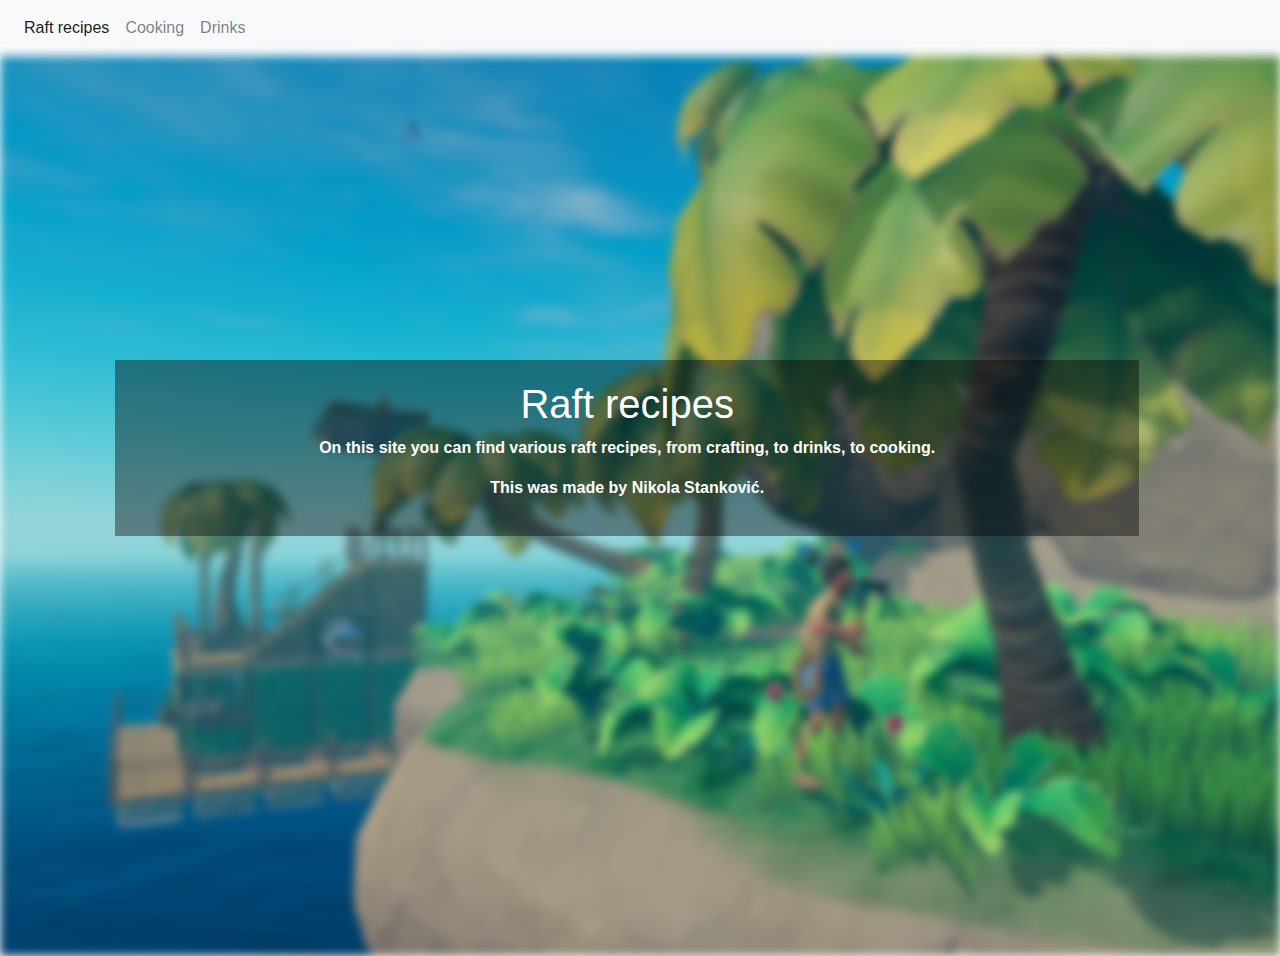
<file: index.html>
<!DOCTYPE html>

<html>
<head>
    <meta charset="UTF-8">
    <title></title>
    <link rel="stylesheet" href="https://cdn.jsdelivr.net/npm/bootstrap@4.3.1/dist/css/bootstrap.min.css" integrity="sha384-ggOyR0iXCbMQv3Xipma34MD+dH/1fQ784/j6cY/iJTQUOhcWr7x9JvoRxT2MZw1T" crossorigin="anonymous">
    <link rel="stylesheet" href="style.css">
</head>
<body>
    <!--Navigation bar-->
    <nav class="navbar navbar-expand-lg navbar-light bg-light">
        <button class="navbar-toggler" type="button" data-toggle="collapse" data-target="#navbarNavDropdown" aria-controls="navbarNavDropdown" aria-expanded="false" aria-label="Toggle navigation">
          <span class="navbar-toggler-icon"></span>
        </button>
        <div class="collapse navbar-collapse" id="navbarNavDropdown">
          <ul class="navbar-nav">
            <li class="nav-item active">
              <a class="nav-link" href="index.html">Raft recipes<span class="sr-only">(current)</span></a>
            </li>
            <li class="nav-item">
              <a class="nav-link" href="cooking.html">Cooking</a>
            </li>
            <li class="nav-item">
              <a class="nav-link" href="drinks.html">Drinks</a>
            </li>
          </ul>
        </div>
    </nav>
    <!--Navigation bar-->

    <div class="bg-image"></div>
    <div class="bg-text" style="left:9%">
      <h1>Raft recipes</h1>
      <p>On this site you can find various raft recipes, from crafting, to drinks, to cooking.</p>
      <p>This was made by Nikola Stanković.</p>
    </div>

    <script src="https://code.jquery.com/jquery-3.3.1.slim.min.js" integrity="sha384-q8i/X+965DzO0rT7abK41JStQIAqVgRVzpbzo5smXKp4YfRvH+8abtTE1Pi6jizo" crossorigin="anonymous"></script>
    <script src="https://cdn.jsdelivr.net/npm/popper.js@1.14.7/dist/umd/popper.min.js" integrity="sha384-UO2eT0CpHqdSJQ6hJty5KVphtPhzWj9WO1clHTMGa3JDZwrnQq4sF86dIHNDz0W1" crossorigin="anonymous"></script>
    <script src="https://cdn.jsdelivr.net/npm/bootstrap@4.3.1/dist/js/bootstrap.min.js" integrity="sha384-JjSmVgyd0p3pXB1rRibZUAYoIIy6OrQ6VrjIEaFf/nJGzIxFDsf4x0xIM+B07jRM" crossorigin="anonymous"></script>

</body>
</html>
</file>
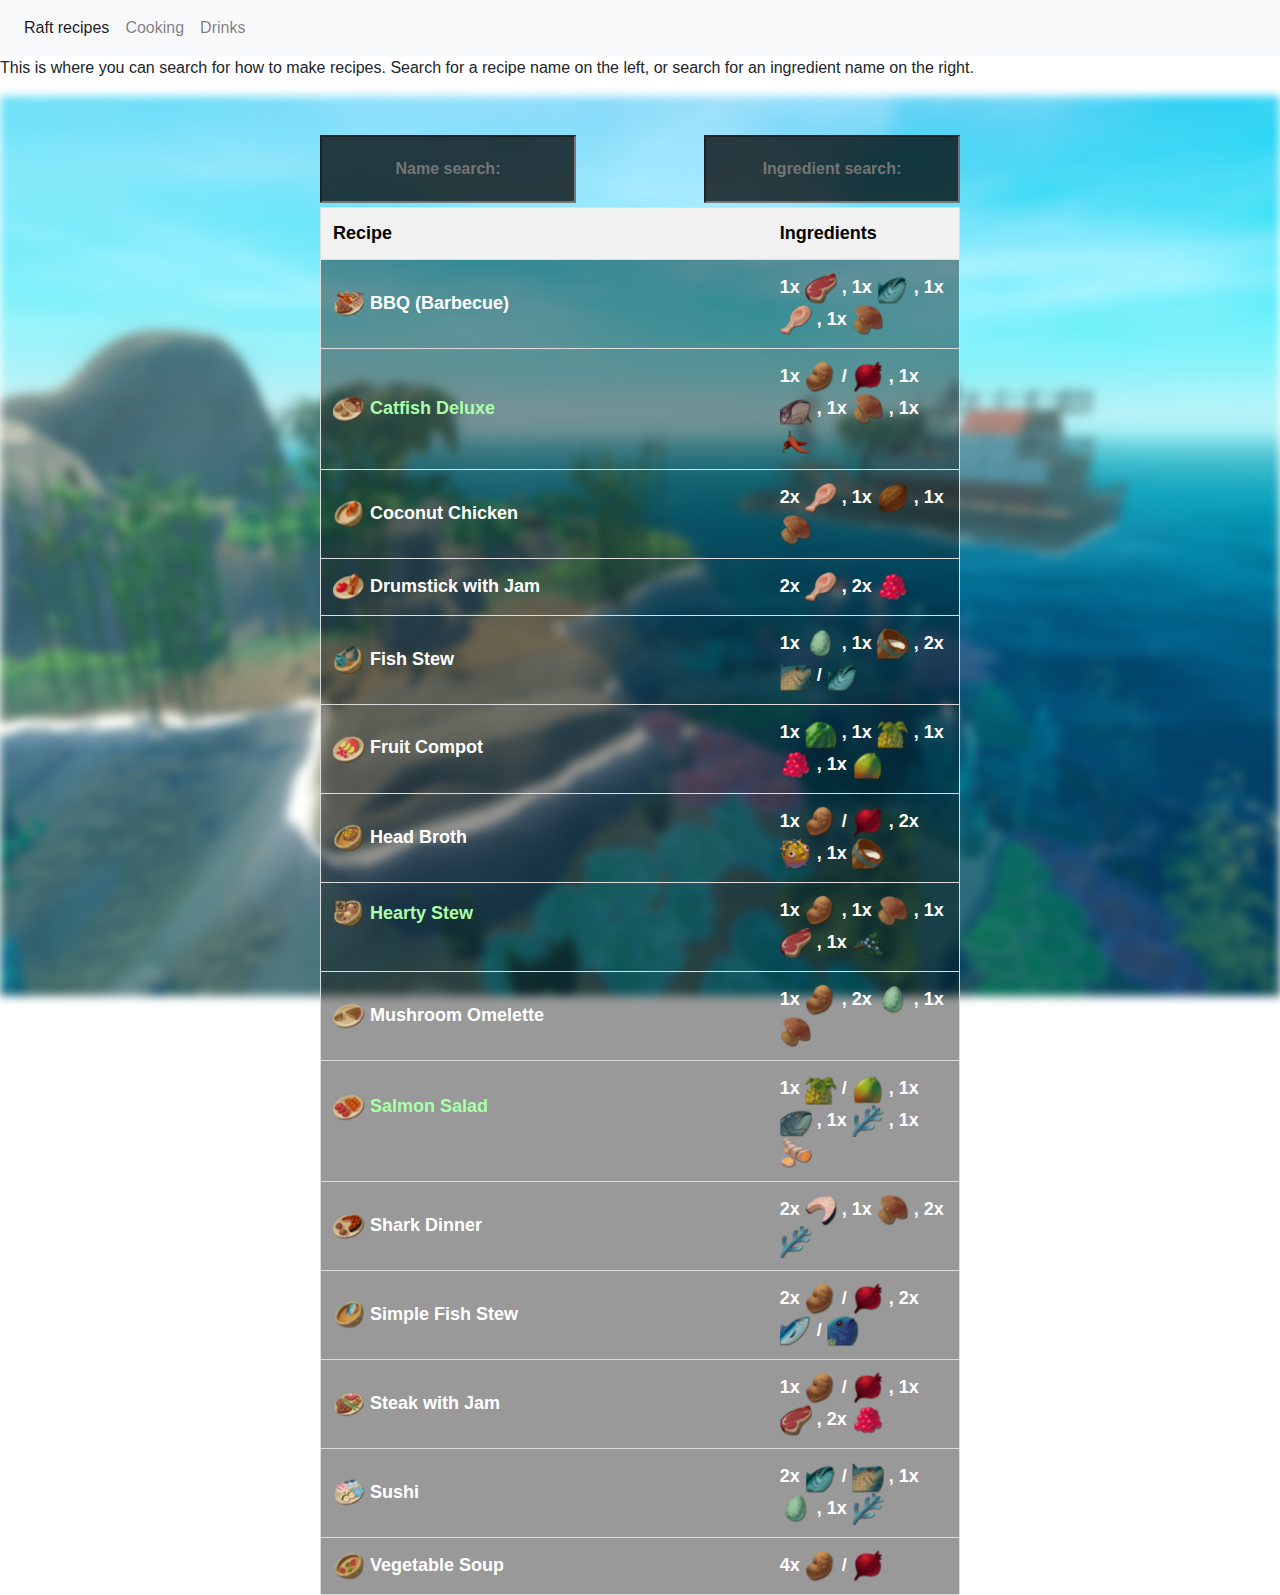
<file: cooking.html>
<!DOCTYPE html>
<html>
<body>
<link rel="stylesheet" href="cooking.css">
<link rel="stylesheet" href="https://cdn.jsdelivr.net/npm/bootstrap@4.3.1/dist/css/bootstrap.min.css" integrity="sha384-ggOyR0iXCbMQv3Xipma34MD+dH/1fQ784/j6cY/iJTQUOhcWr7x9JvoRxT2MZw1T" crossorigin="anonymous">
<link rel="stylesheet" href="style.css">

 <!-------Navigation bar------->
 <nav class="navbar navbar-expand-lg navbar-light bg-light ">
    <button class="navbar-toggler" type="button" data-toggle="collapse" data-target="#navbarNavDropdown" aria-controls="navbarNavDropdown" aria-expanded="false" aria-label="Toggle navigation">
      <span class="navbar-toggler-icon"></span>
    </button>
    <div class="collapse navbar-collapse" id="navbarNavDropdown">
      <ul class="navbar-nav justify-content-center">
        <li class="nav-item active">
          <a class="nav-link" href="index.html">Raft recipes<span class="sr-only">(current)</span></a>
        </li>
        <li class="nav-item">
          <a class="nav-link" href="cooking.html">Cooking</a>
        </li>
        <li class="nav-item">
          <a class="nav-link" href="drinks.html">Drinks</a>
        </li>
      </ul> 
    </div>
</nav>
<!--End of Navigation bar-->
<p>This is where you can search for how to make recipes. Search for a recipe name on the left, or search for an ingredient name on the right.</p>
<div class="bg-image" style="background-image: url('images/Background/background2.jpeg');"></div>
<input class="bg-text" type="text" id="nameSearch" onkeyup="myFunction()" placeholder="Name search:" style="top: 15%; background-color: rgba(0, 0, 0, 0.75); width: 20%; left: 25%">
<input class="bg-text" type="text" id="ingredientSearch" onkeyup="myFunction2()" placeholder="Ingredient search:" style="top: 15%; background-color: rgba(0, 0, 0, 0.75); width: 20%; left: 55%">
<table class="bg-text" id="myTable" style="top:23%">
  <tr class="header">
    <th style="width:70%; color: black;">Recipe</th>
    <th style="width:30%; color: black">Ingredients</th>
  </tr>
  <tr>
    <td>
      <img class="" src="images/Recipes/Meals/BBQ.png" style="max-width: 32px; max-height: 32px;"> BBQ (Barbecue)
    </div>
    </td>
    
    <td>
      1x 
      <img src="images/Recipes/Ingredients/Raw_Meat.png" style="max-width: 32px; max-height: 32px;">
      , 1x 
      <img src="images/Recipes/Ingredients/Raw_Mackerel.png" style="max-width: 32px; max-height: 32px;">
      , 1x 
      <img src="images/Recipes/Ingredients/Raw_Drumstick.png" style="max-width: 32px; max-height: 32px;">
      , 1x 
      <img src="images/Recipes/Ingredients/Cave_Mushroom.png" style="max-width: 32px; max-height: 32px;">
    </td>
  </tr>

  <tr>
    <td class="tooltip2">
      <img src="images/Recipes/Meals/Catfish_Deluxe.png" style="max-width: 32px; max-height: 32px;"> Catfish Deluxe
      <span class="tooltiptext2">Makes you run faster.</span>
    </td>
    <td>
      1x
      <img src="images/Recipes/Ingredients/Raw_Potato.png" style="max-width: 32px; max-height: 32px;">
      /
      <img src="images/Recipes/Ingredients/Raw_Beet.png" style="max-width: 32px; max-height: 32px;">
      , 1x 
      <img src="images/Recipes/Ingredients/Raw_Catfish.png" style="max-width: 32px; max-height: 32px;">
      , 1x 
      <img src="images/Recipes/Ingredients/Cave_Mushroom.png" style="max-width: 32px; max-height: 32px;">
      , 1x 
      <img src="images/Recipes/Ingredients/Chili.png" style="max-width: 32px; max-height: 32px;">
    </td>
  </tr>

  <tr>
    <td>
      <img src="images/Recipes/Meals/Coconut_Chicken.png" style="max-width: 32px; max-height: 32px;"> Coconut Chicken
    </td>
    <td>
      2x 
      <img src="images/Recipes/Ingredients/Raw_Drumstick.png" style="max-width: 32px; max-height: 32px;">
      , 1x 
      <img src="images/Recipes/Ingredients/Coconut.png" style="max-width: 32px; max-height: 32px;">
      , 1x 
      <img src="images/Recipes/Ingredients/Cave_Mushroom.png" style="max-width: 32px; max-height: 32px;">
    </td>
  </tr>

    <tr>
      <td><img src="images/Recipes/Meals/Drumstick_with_Jam.png" style="max-width: 32px; max-height: 32px;"> Drumstick with Jam</td>
      <td>
        2x 
        <img src="images/Recipes/Ingredients/Raw_Drumstick.png" style="max-width: 32px; max-height: 32px;">
        , 2x 
        <img src="images/Recipes/Ingredients/Red_Berries.png" style="max-width: 32px; max-height: 32px;">
      </td>
    </tr>

    <tr>
      <td><img src="images/Recipes/Meals/Fish_Stew.png" style="max-width: 32px; max-height: 32px;"> Fish Stew</td>
      <td>
        1x 
        <img src="images/Recipes/Ingredients/Egg.png" style="max-width: 32px; max-height: 32px;">
        , 1x 
        <img src="images/Recipes/Ingredients/Bucket_of_Milk.png" style="max-width: 32px; max-height: 32px;">
        , 2x
        <img src="images/Recipes/Ingredients/Raw_Tilapia.png" style="max-width: 32px; max-height: 32px;">
        / 
        <img src="images/Recipes/Ingredients/Raw_Mackerel.png" style="max-width: 32px; max-height: 32px;">
      </td>
    </tr>

    <tr>
      <td><img src="images/Recipes/Meals/Fruit_Compot.png" style="max-width: 32px; max-height: 32px;"> Fruit Compot</td>
      <td>
        1x 
        <img src="images/Recipes/Ingredients/Watermelon.png" style="max-width: 32px; max-height: 32px;">
        , 1x 
        <img src="images/Recipes/Ingredients/Pineapple.png" style="max-width: 32px; max-height: 32px;">
        , 1x 
        <img src="images/Recipes/Ingredients/Red_Berries.png" style="max-width: 32px; max-height: 32px;">
        , 1x 
        <img src="images/Recipes/Ingredients/Mango.png" style="max-width: 32px; max-height: 32px;">
      </td>
    </tr>

    <tr>
      <td><img src="images/Recipes/Meals/Head_Broth.png" style="max-width: 32px; max-height: 32px;"> Head Broth</td>
      <td>
        1x 
        <img src="images/Recipes/Ingredients/Raw_Potato.png" style="max-width: 32px; max-height: 32px;">
        / 
        <img src="images/Recipes/Ingredients/Raw_Beet.png" style="max-width: 32px; max-height: 32px;">
        , 2x 
        <img src="images/Recipes/Ingredients/Poison-Puffer_Head.png" style="max-width: 32px; max-height: 32px;">
        , 1x 
        <img src="images/Recipes/Ingredients/Bucket_of_Milk.png" style="max-width: 32px; max-height: 32px;">
      </td>
    </tr>

    <tr>
      <td class="tooltip2">
        <img src="images/Recipes/Meals/Hearty_Stew.png" style="max-width: 32px; max-height: 32px;"> Hearty Stew
        <span class="tooltiptext2">A mysterious stew that lets you evade death, once.</span>
      </td>
      <td>
        1x 
        <img src="images/Recipes/Ingredients/Raw_Potato.png" style="max-width: 32px; max-height: 32px;">
        , 1x 
        <img src="images/Recipes/Ingredients/Cave_Mushroom.png" style="max-width: 32px; max-height: 32px;">
        , 1x 
        <img src="images/Recipes/Ingredients/Raw_Meat.png" style="max-width: 32px; max-height: 32px;">
        , 1x 
        <img src="images/Recipes/Ingredients/Juniper.png" style="max-width: 32px; max-height: 32px;">
      </td>
    </tr>

    <tr>
      <td><img src="images/Recipes/Meals/Mushroom_Omelette.png" style="max-width: 32px; max-height: 32px;"> Mushroom Omelette</td>
      <td>
        1x 
        <img src="images/Recipes/Ingredients/Raw_Potato.png" style="max-width: 32px; max-height: 32px;">
        , 2x 
        <img src="images/Recipes/Ingredients/Egg.png" style="max-width: 32px; max-height: 32px;">
        , 1x 
        <img src="images/Recipes/Ingredients/Cave_Mushroom.png" style="max-width: 32px; max-height: 32px;">
        </td>
    </tr>

    <tr>
      <td class="tooltip2">
        <img src="images/Recipes/Meals/Salmon_Salad.png" style="max-width: 32px; max-height: 32px;"> Salmon Salad
        <span class="tooltiptext2">A healthy salad that increases your lung capacity.</span>
      </td>
      <td>
        1x
        <img src="images/Recipes/Ingredients/Pineapple.png" style="max-width: 32px; max-height: 32px;">
        /
        <img src="images/Recipes/Ingredients/Mango.png" style="max-width: 32px; max-height: 32px;">
        , 1x 
        <img src="images/Recipes/Ingredients/Raw_Salmon.png" style="max-width: 32px; max-height: 32px;">
        , 1x 
        <img src="images/Recipes/Ingredients/Silver_Algae.png" style="max-width: 32px; max-height: 32px;">
        , 1x 
        <img src="images/Recipes/Ingredients/Turmeric.png" style="max-width: 32px; max-height: 32px;">
      </td>
    </tr>

    <tr>
      <td><img src="images/Recipes/Meals/Shark_Dinner.png" style="max-width: 32px; max-height: 32px;"> Shark Dinner</td>
      <td>
        2x 
        <img src="images/Recipes/Ingredients/Raw_Shark_Meat.png" style="max-width: 32px; max-height: 32px;">
        , 1x 
        <img src="images/Recipes/Ingredients/Cave_Mushroom.png" style="max-width: 32px; max-height: 32px;">
        , 2x 
        <img src="images/Recipes/Ingredients/Silver_Algae.png" style="max-width: 32px; max-height: 32px;">
        </td>
    </tr>

    <tr>
      <td><img src="images/Recipes/Meals/Simple_Fish_Stew.png" style="max-width: 32px; max-height: 32px;"> Simple Fish Stew</td>
      <td>
        2x
        <img src="images/Recipes/Ingredients/Raw_Potato.png" style="max-width: 32px; max-height: 32px;">
        /
        <img src="images/Recipes/Ingredients/Raw_Beet.png" style="max-width: 32px; max-height: 32px;">
        , 2x 
        <img src="images/Recipes/Ingredients/Raw_Herring.png" style="max-width: 32px; max-height: 32px;">
        /
        <img src="images/Recipes/Ingredients/Raw_Pomfret.png" style="max-width: 32px; max-height: 32px;">
        </td>
    </tr>

    <tr>
      <td><img src="images/Recipes/Meals/Steak_with_Jam.png" style="max-width: 32px; max-height: 32px;"> Steak with Jam</td>
      <td>
        1x
        <img src="images/Recipes/Ingredients/Raw_Potato.png" style="max-width: 32px; max-height: 32px;">
        /
        <img src="images/Recipes/Ingredients/Raw_Beet.png" style="max-width: 32px; max-height: 32px;">
        , 1x 
        <img src="images/Recipes/Ingredients/Raw_Meat.png" style="max-width: 32px; max-height: 32px;">
        , 2x 
        <img src="images/Recipes/Ingredients/Red_Berries.png" style="max-width: 32px; max-height: 32px;">
        </td>
    </tr>

    <tr>
      <td><img src="images/Recipes/Meals/Sushi.png" style="max-width: 32px; max-height: 32px;"> Sushi</td>
      <td>
        2x
        <img src="images/Recipes/Ingredients/Raw_Mackerel.png" style="max-width: 32px; max-height: 32px;">
        /
        <img src="images/Recipes/Ingredients/Raw_Tilapia.png" style="max-width: 32px; max-height: 32px;">
        , 1x 
        <img src="images/Recipes/Ingredients/Egg.png" style="max-width: 32px; max-height: 32px;">
        , 1x 
        <img src="images/Recipes/Ingredients/Silver_Algae.png" style="max-width: 32px; max-height: 32px;">
      </td>
    </tr>

    <tr>
      <td><img src="images/Recipes/Meals/Vegetable_Soup.png" style="max-width: 32px; max-height: 32px;"> Vegetable Soup</td>
      <td>
        4x
        <img src="images/Recipes/Ingredients/Raw_Potato.png" style="max-width: 32px; max-height: 32px;">
        /
        <img src="images/Recipes/Ingredients/Raw_Beet.png" style="max-width: 32px; max-height: 32px;">
        </td>
    </tr>
</table>
<script>
    function myFunction() {
      // Declare variables
      var input, filter, table, tr, td, i, txtValue;
      input = document.getElementById("nameSearch");
      filter = input.value.toUpperCase();
      table = document.getElementById("myTable");
      tr = table.getElementsByTagName("tr");

      // Loop through all table rows, and hide those who don't match the search query
        for (i = 0; i < tr.length; i++) {
            td = tr[i].getElementsByTagName("td")[0];
            if (td) {
            txtValue = td.textContent || td.innerText;
            if (txtValue.toUpperCase().indexOf(filter) > -1) {
                tr[i].style.display = "";
            } else {
                tr[i].style.display = "none";
            }
            }
        }
    }
    
    function myFunction2() {
      // Declare variables
      var input, filter, table, tr, td, i, txtValue, temp;
      input = document.getElementById("ingredientSearch");
      filter = input.value.toUpperCase();
      table = document.getElementById("myTable");
      tr = table.getElementsByTagName("tr");

      // Loop through all table rows, and hide those who don't match the search query
        for (i = 0; i < tr.length; i++) {
            td = tr[i].getElementsByTagName("td")[1];
            if (td) {
            txtValue = td.textContent || td.innerText;
            
            temp = td.innerHTML.replaceAll("_"," ");
            temp = temp.split("images/");
            txtValue = "";
            for(j=1; j<temp.length; j++)
            {
              txtValue = txtValue + temp[j].split(".png")[0] + " ";
            }
            if (txtValue.toUpperCase().indexOf(filter) > -1) {
                tr[i].style.display = "";
            } else {
                tr[i].style.display = "none";
            }
            }
        }
    }
    </script>
</body>
</html>
</file>
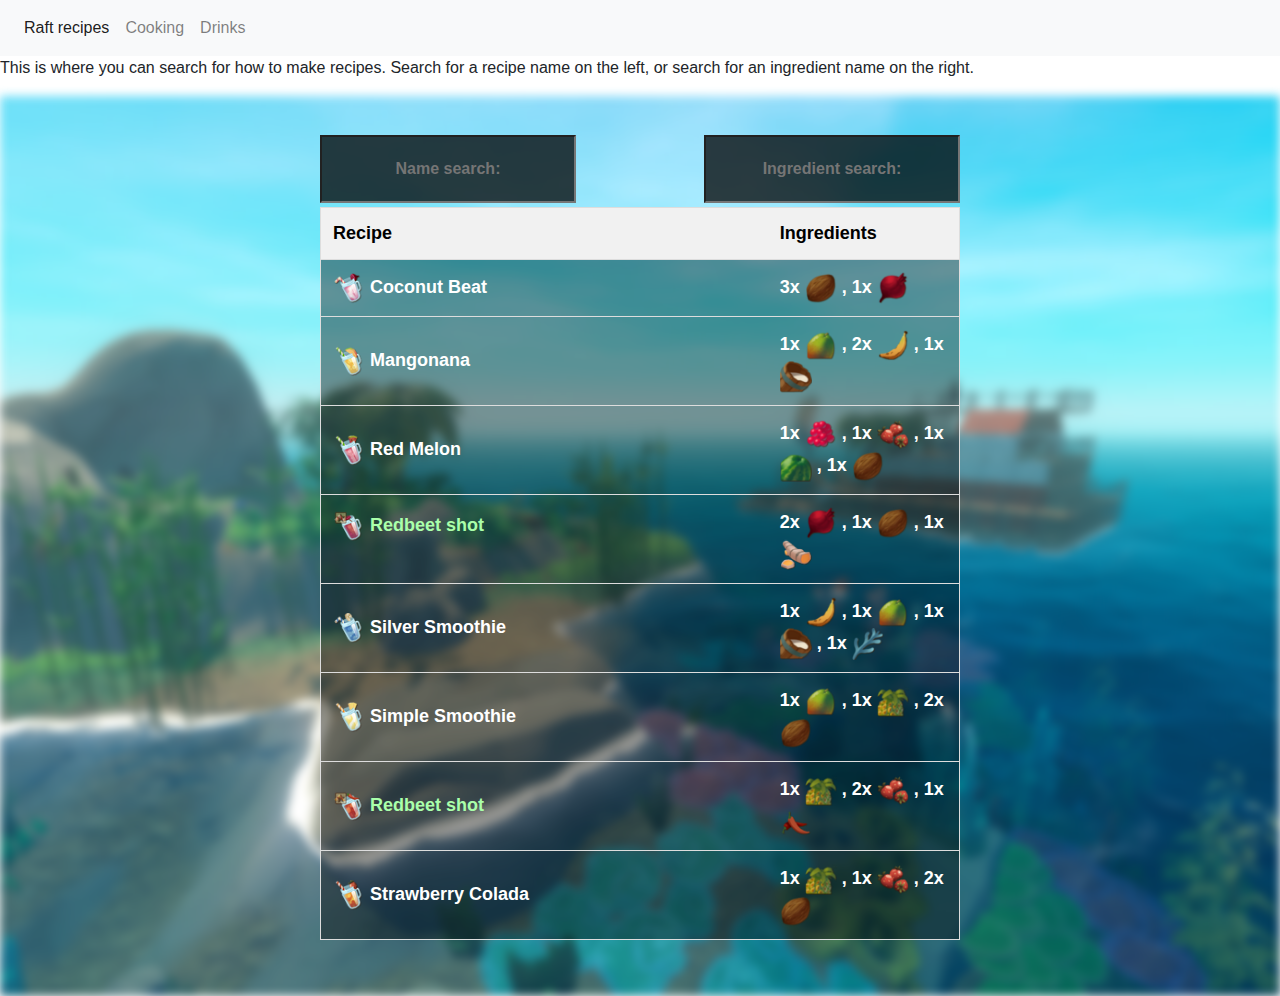
<file: drinks.html>
<!DOCTYPE html>
<html>
<body>
<link rel="stylesheet" href="cooking.css">
<link rel="stylesheet" href="https://cdn.jsdelivr.net/npm/bootstrap@4.3.1/dist/css/bootstrap.min.css" integrity="sha384-ggOyR0iXCbMQv3Xipma34MD+dH/1fQ784/j6cY/iJTQUOhcWr7x9JvoRxT2MZw1T" crossorigin="anonymous">
<link rel="stylesheet" href="style.css">

 <!-------Navigation bar------->
 <nav class="navbar navbar-expand-lg navbar-light bg-light ">
    <button class="navbar-toggler" type="button" data-toggle="collapse" data-target="#navbarNavDropdown" aria-controls="navbarNavDropdown" aria-expanded="false" aria-label="Toggle navigation">
      <span class="navbar-toggler-icon"></span>
    </button>
    <div class="collapse navbar-collapse" id="navbarNavDropdown">
      <ul class="navbar-nav justify-content-center">
        <li class="nav-item active">
          <a class="nav-link" href="index.html">Raft recipes<span class="sr-only">(current)</span></a>
        </li>
        <li class="nav-item">
          <a class="nav-link" href="cooking.html">Cooking</a>
        </li>
        <li class="nav-item">
          <a class="nav-link" href="drinks.html">Drinks</a>
        </li>
      </ul> 
    </div>
</nav>
<!--End of Navigation bar-->
<p>This is where you can search for how to make recipes. Search for a recipe name on the left, or search for an ingredient name on the right.</p>
<div class="bg-image" style="background-image: url('images/Background/background2.jpeg")></div>
<input class="bg-text" type="text" id="nameSearch" onkeyup="myFunction()" placeholder="Name search:" style="top: 15%; background-color: rgba(0, 0, 0, 0.75); width: 20%; left: 25%">
<input class="bg-text" type="text" id="ingredientSearch" onkeyup="myFunction2()" placeholder="Ingredient search:" style="top: 15%; background-color: rgba(0, 0, 0, 0.75); width: 20%; left: 55%">
<table class="bg-text" id="myTable" style="top:23%">
  <tr class="header">
    <th style="width:70%; color: black;">Recipe</th>
    <th style="width:30%; color: black">Ingredients</th>
  </tr>
  <tr>
    <td><img src="images/Recipes/Drinks/Coconut_Beat.png" style="max-width: 32px; max-height: 32px;"> Coconut Beat</td>
    <td>
      3x 
      <img src="images/Recipes/Ingredients/Coconut.png" style="max-width: 32px; max-height: 32px;">
      , 1x 
      <img src="images/Recipes/Ingredients/Raw_Beet.png" style="max-width: 32px; max-height: 32px;">
    </td>
  </tr>

  <tr>
    <td><img src="images/Recipes/Drinks/Mangonana.png" style="max-width: 32px; max-height: 32px;"> Mangonana</td>
    <td>
      1x 
      <img src="images/Recipes/Ingredients/Mango.png" style="max-width: 32px; max-height: 32px;">
      , 2x 
      <img src="images/Recipes/Ingredients/Banana.png" style="max-width: 32px; max-height: 32px;">
      , 1x 
      <img src="images/Recipes/Ingredients/Bucket_of_Milk.png" style="max-width: 32px; max-height: 32px;">
    </td>
  </tr>

  <tr>
    <td><img src="images/Recipes/Drinks/Red_Melon.png" style="max-width: 32px; max-height: 32px;"> Red Melon</td>
    <td>
      1x 
      <img src="images/Recipes/Ingredients/Red_Berries.png" style="max-width: 32px; max-height: 32px;">
      , 1x 
      <img src="images/Recipes/Ingredients/Strawberry.png" style="max-width: 32px; max-height: 32px;">
      , 1x 
      <img src="images/Recipes/Ingredients/Watermelon.png" style="max-width: 32px; max-height: 32px;">
      , 1x 
      <img src="images/Recipes/Ingredients/Coconut.png" style="max-width: 32px; max-height: 32px;">
    </td>
  </tr>
  
  <tr>
    <td class="tooltip2">
      <img src="images/Recipes/Drinks/Redbeet_Shot.png" style="max-width: 32px; max-height: 32px;"> Redbeet shot
      <span class="tooltiptext2">Adds some extra hearts to your life.</span>
    </td>
    <td>
      2x 
      <img src="images/Recipes/Ingredients/Raw_Beet.png" style="max-width: 32px; max-height: 32px;">
      , 1x 
      <img src="images/Recipes/Ingredients/Coconut.png" style="max-width: 32px; max-height: 32px;">
      , 1x 
      <img src="images/Recipes/Ingredients/Turmeric.png" style="max-width: 32px; max-height: 32px;">
    </td>
  </tr>

  <tr>
    <td><img src="images/Recipes/Drinks/Silver_Smoothie.png" style="max-width: 32px; max-height: 32px;"> Silver Smoothie</td>
    <td>
      1x 
      <img src="images/Recipes/Ingredients/Banana.png" style="max-width: 32px; max-height: 32px;">
      , 1x 
      <img src="images/Recipes/Ingredients/Mango.png" style="max-width: 32px; max-height: 32px;">
      , 1x 
      <img src="images/Recipes/Ingredients/Bucket_of_Milk.png" style="max-width: 32px; max-height: 32px;">
      , 1x 
      <img src="images/Recipes/Ingredients/Silver_Algae.png" style="max-width: 32px; max-height: 32px;">
    </td>
  </tr>

  <tr>
    <td><img src="images/Recipes/Drinks/Simple_Smoothie.png" style="max-width: 32px; max-height: 32px;"> Simple Smoothie</td>
    <td>
      1x 
      <img src="images/Recipes/Ingredients/Mango.png" style="max-width: 32px; max-height: 32px;">
      , 1x 
      <img src="images/Recipes/Ingredients/Pineapple.png" style="max-width: 32px; max-height: 32px;">
      , 2x 
      <img src="images/Recipes/Ingredients/Coconut.png" style="max-width: 32px; max-height: 32px;">
      </td>
  </tr>

  
  <tr>
    <td class="tooltip2">
      <img src="images/Recipes/Drinks/Spicy_Pineberry.png" style="max-width: 32px; max-height: 32px;"> Redbeet shot
      <span class="tooltiptext2">Makes you swim faster.</span>
    </td>
    <td>
      1x 
      <img src="images/Recipes/Ingredients/Pineapple.png" style="max-width: 32px; max-height: 32px;">
      , 2x 
      <img src="images/Recipes/Ingredients/Strawberry.png" style="max-width: 32px; max-height: 32px;">
      , 1x 
      <img src="images/Recipes/Ingredients/Chili.png" style="max-width: 32px; max-height: 32px;">
      </td>
  </tr>

  <tr>
    <td><img src="images/Recipes/Drinks/Strawberry_Colada.png" style="max-width: 32px; max-height: 32px;"> Strawberry Colada</td>
    <td>
      1x 
      <img src="images/Recipes/Ingredients/Pineapple.png" style="max-width: 32px; max-height: 32px;">
      , 1x 
      <img src="images/Recipes/Ingredients/Strawberry.png" style="max-width: 32px; max-height: 32px;">
      , 2x 
      <img src="images/Recipes/Ingredients/Coconut.png" style="max-width: 32px; max-height: 32px;">
      </td>
  </tr>


</table>
<script>
    function myFunction() {
      // Declare variables
      var input, filter, table, tr, td, i, txtValue;
      input = document.getElementById("nameSearch");
      filter = input.value.toUpperCase();
      table = document.getElementById("myTable");
      tr = table.getElementsByTagName("tr");

      // Loop through all table rows, and hide those who don't match the search query
        for (i = 0; i < tr.length; i++) {
            td = tr[i].getElementsByTagName("td")[0];
            if (td) {
            txtValue = td.textContent || td.innerText;
            if (txtValue.toUpperCase().indexOf(filter) > -1) {
                tr[i].style.display = "";
            } else {
                tr[i].style.display = "none";
            }
            }
        }
    }
    
    function myFunction2() {
      // Declare variables
      var input, filter, table, tr, td, i, txtValue, temp;
      input = document.getElementById("ingredientSearch");
      filter = input.value.toUpperCase();
      table = document.getElementById("myTable");
      tr = table.getElementsByTagName("tr");

      // Loop through all table rows, and hide those who don't match the search query
        for (i = 0; i < tr.length; i++) {
            td = tr[i].getElementsByTagName("td")[1];
            if (td) {
            txtValue = td.textContent || td.innerText;
            
            temp = td.innerHTML.replaceAll("_"," ");
            console.log(temp);
            temp = temp.split("images/");
            console.log(temp);
            txtValue = "";
            for(j=1; j<temp.length; j++)
            {
              txtValue = txtValue + temp[j].split(".png")[0] + " ";
            }
            console.log(txtValue);
            if (txtValue.toUpperCase().indexOf(filter) > -1) {
                tr[i].style.display = "";
            } else {
                tr[i].style.display = "none";
            }
            }
        }
    }
    </script>
</body>
</html>
</file>
<file: style.css>
body, html {
    height: 100%;
  }

  .bg-image {
    /* The image used */
    background-image: url("images/Background/background1.png");
  
    /* Add the blur effect */
    filter: blur(5px);
    -webkit-filter: blur(5px);
  
    /* Full height */
    height: 100%;
  
    /* Center and scale the image nicely */
    background-position: center;
    background-repeat: no-repeat;
    background-size: cover;
  }
  
  /* Position text in the middle of the page/image */
  .bg-text {
    background-color: rgb(0, 0, 0); /* Fallback color */
    background-color: rgba(0, 0, 0, 0.4); /* Black w/opacity/see-through */
    color: white;
    font-weight: bold;
    position: absolute;
    top: 40%;
    left: 15%;
    padding-right: 20%;
    z-index: 2;
    width: 80%;
    padding: 20px;
    text-align: center;
  }

#nav ul {
    display: inline-block;
    list-style-type: none;
}
</file>
<file: cooking.css>
#myInput, #myInput2{
    background-image: url('/css/searchicon.png'); /* Add a search icon to input */
    background-position: 10px 12px; /* Position the search icon */
    background-repeat: no-repeat; /* Do not repeat the icon image */
    width: 100%; /* Full-width */
    font-size: 16px; /* Increase font-size */
    padding: 12px 20px 12px 40px; /* Add some padding */
    border: 1px solid #ddd; /* Add a grey border */
    margin-bottom: 12px; /* Add some space below the input */
  }
  
  #myTable {
    border-collapse: collapse; /* Collapse borders */
    width: 50%; /* Full-width */
    border: 1px solid #ddd; /* Add a grey border */
    font-size: 18px; /* Increase font-size */
    margin-left: 10%;
    margin-right: 10%;
  }
  
  #myTable th, #myTable td {
    text-align: left; /* Left-align text */
    padding: 12px; /* Add padding */
  }
  
  #myTable tr {
    /* Add a bottom border to all table rows */
    border-bottom: 1px solid #ddd;
  }
  
  #myTable tr.header, #myTable tr:hover {
    /* Add a grey background color to the table header and on hover */
    background-color: #f1f1f1;
  }

  .tooltip2 {
    color: #aaffaa;
  }
  
  .tooltip2 .tooltiptext2 {
    visibility: hidden;
    font-size: 14px;
    width: 120px;
    background-color: rgb(255, 255, 255);
    color: rgb(0, 0, 0);
    text-align: center;
    border-radius: 6px;
    padding: 5px 0;
    
    /* Position the tooltip */
    /*position: absolute;*/
    z-index: 1;
    top: 100%;
    left: 50%;
    margin-left: 20px;
    padding: 5px;
  }
  
  .tooltip2:hover .tooltiptext2 {
    visibility: visible;

  }
</file>
